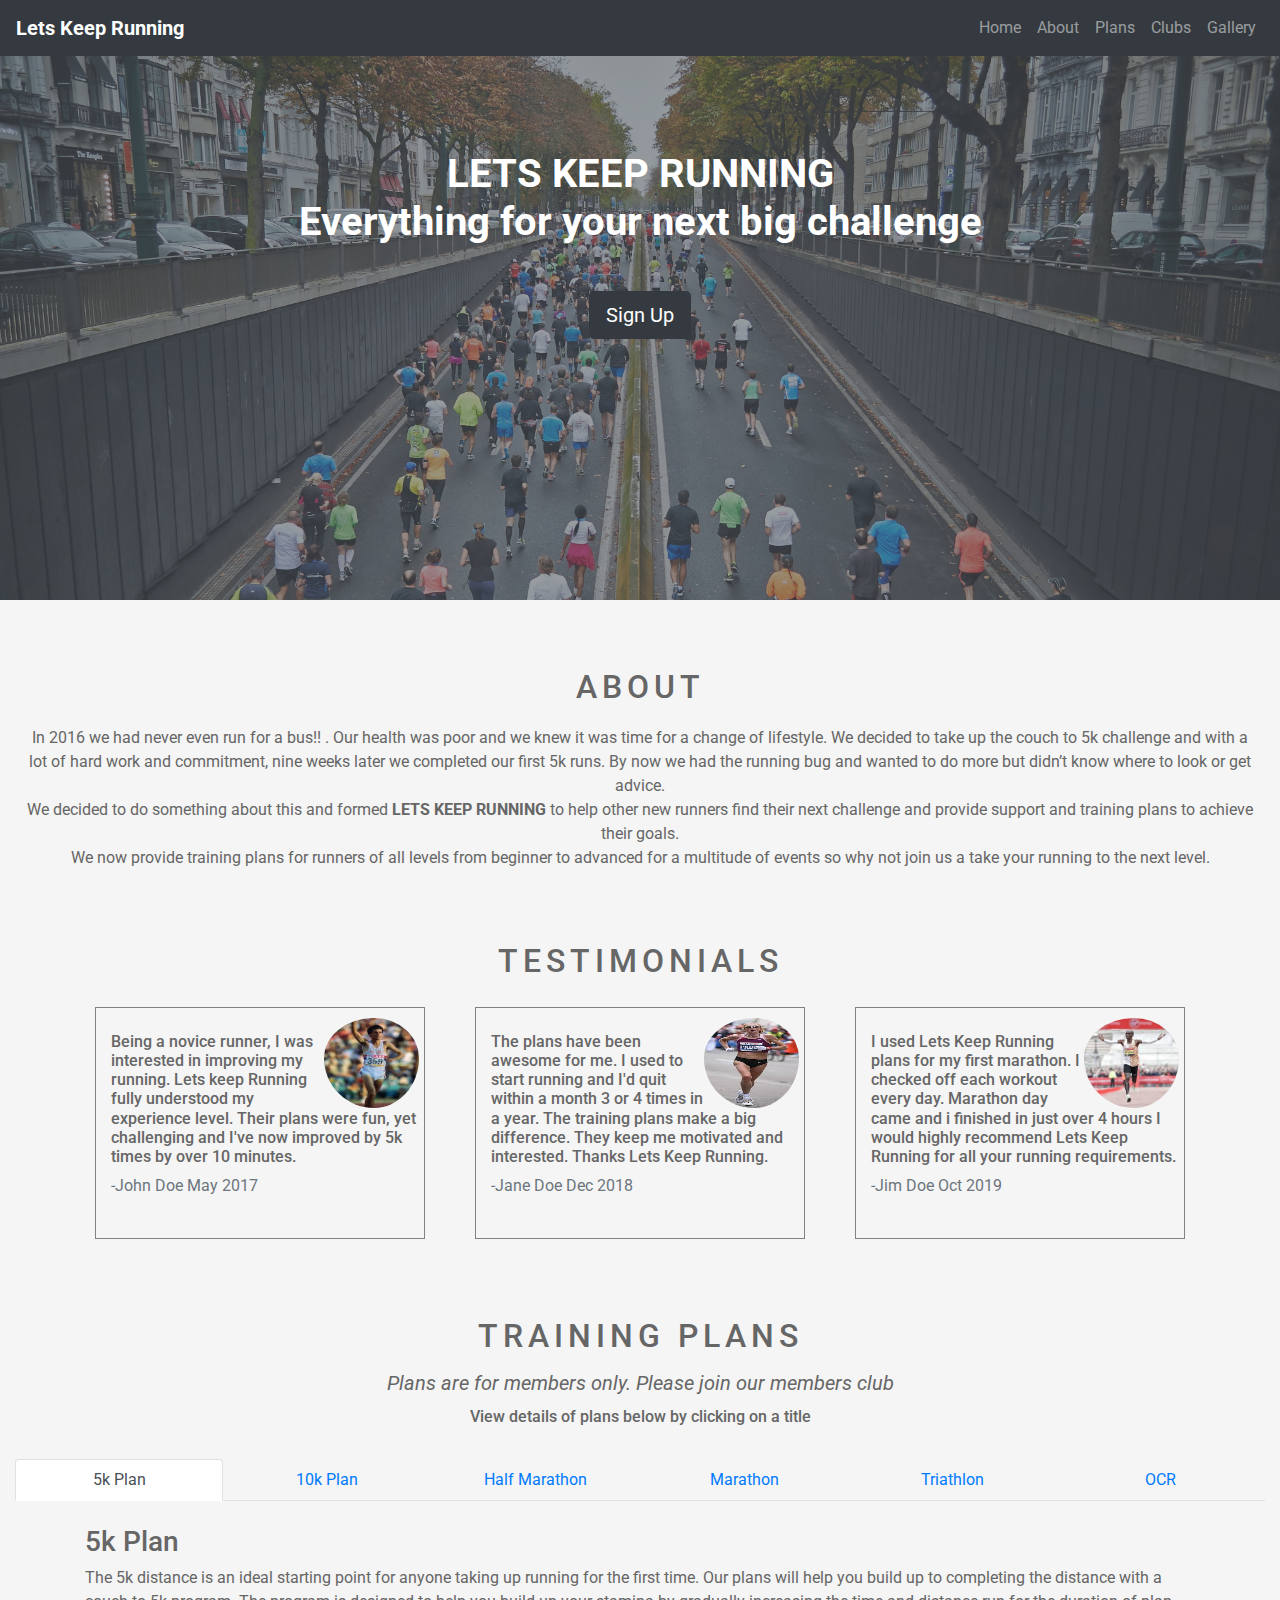
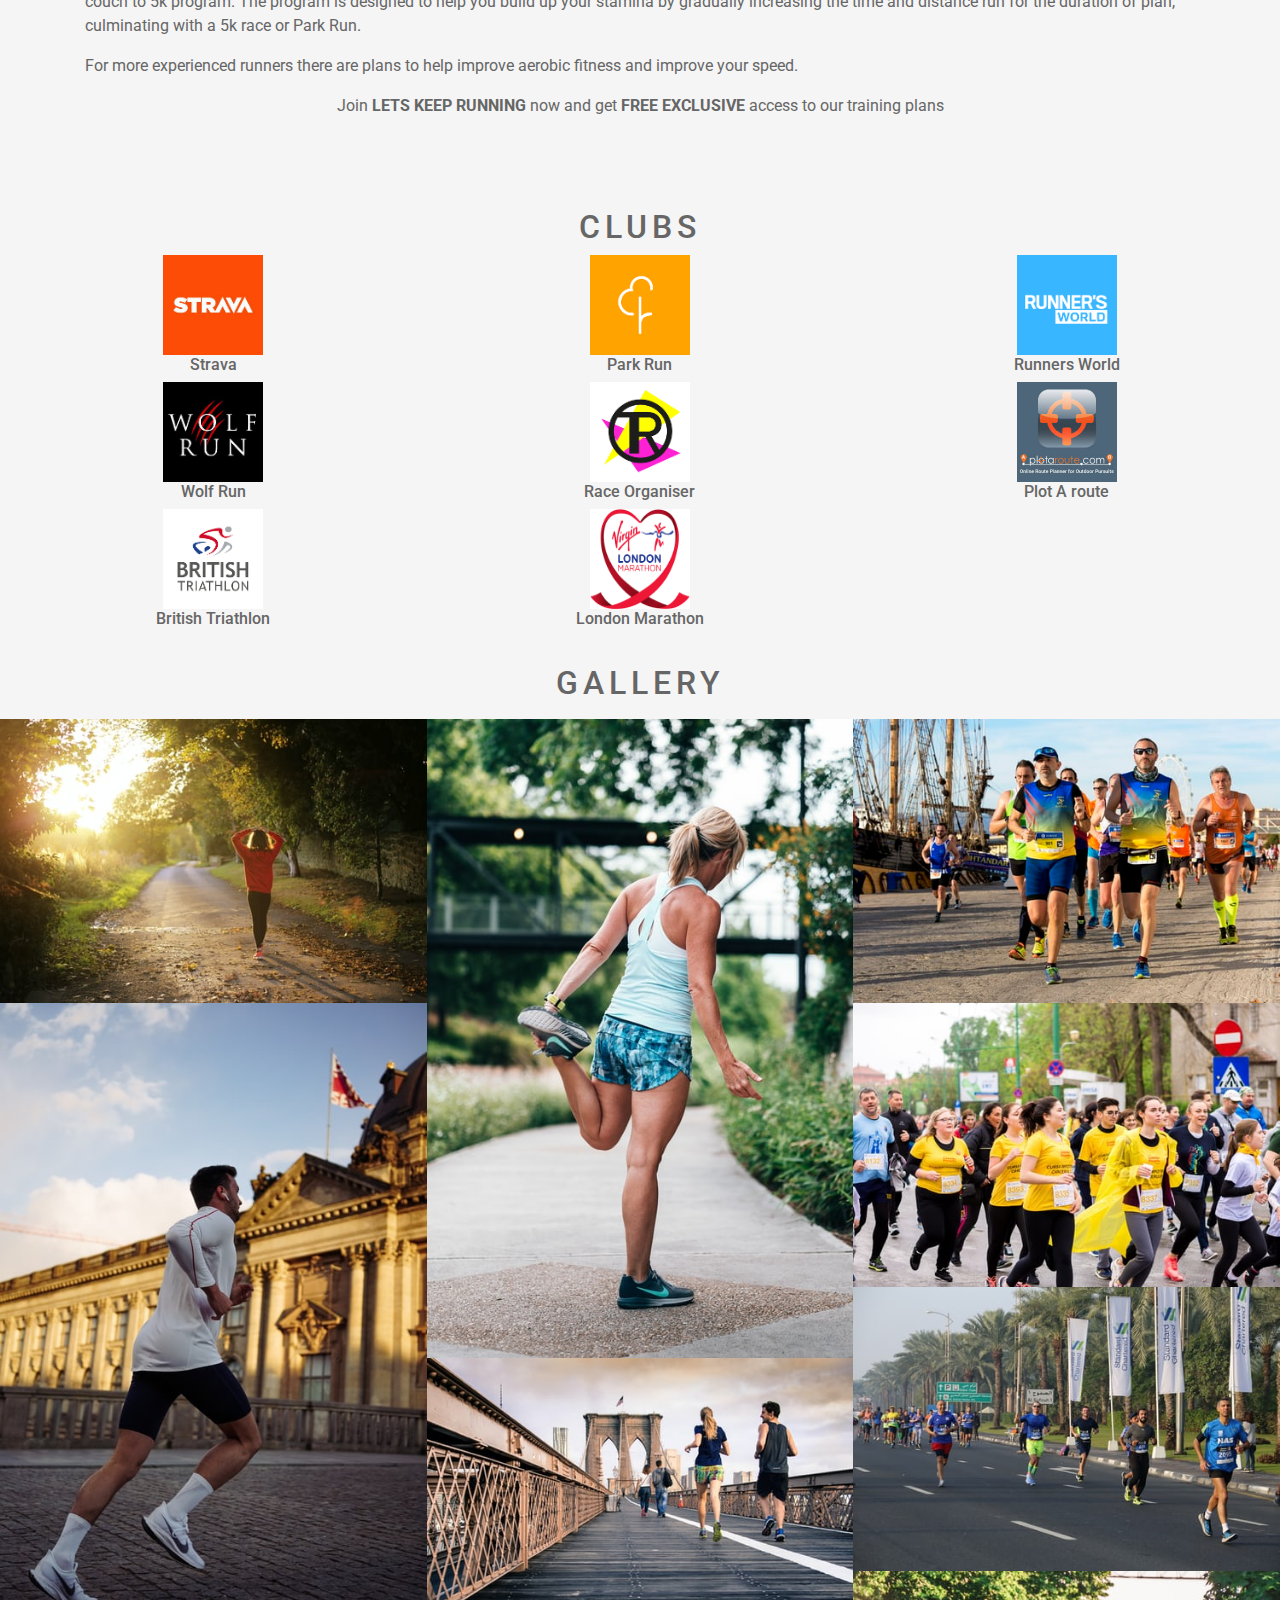
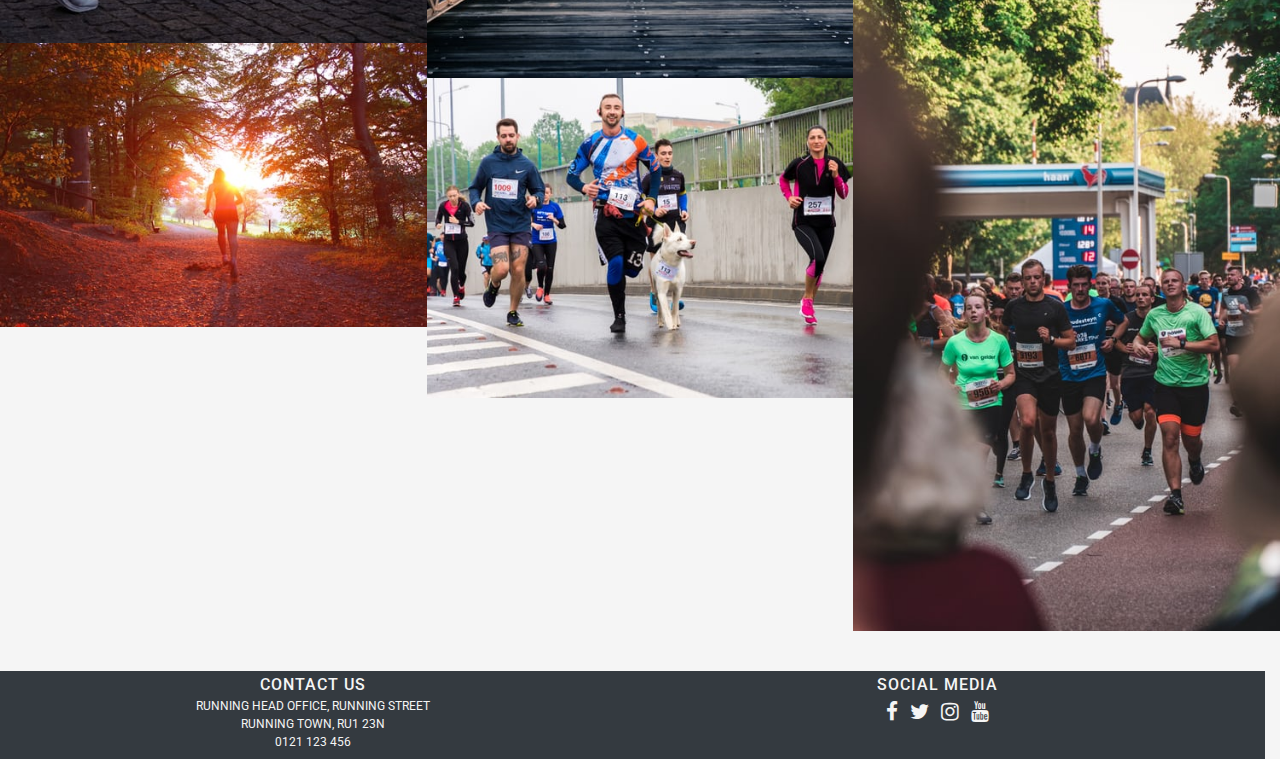
<file: index.html>
<!DOCTYPE html>
<html lang="en">
  <head>
    <meta charset="UTF-8" />
    <meta name="viewport" content="width=device-width, initial-scale=1.0" />
    <meta http-equiv="X-UA-Compatible" content="ie=edge" />
    <link
      rel="stylesheet"
      href="https://maxcdn.bootstrapcdn.com/bootstrap/4.1.3/css/bootstrap.min.css"
    />
    <link
      rel="stylesheet"
      href=" https://stackpath.bootstrapcdn.com/font-awesome/4.7.0/css/font-awesome.min.css"
    />
    <link rel="stylesheet" href="assets/css/style.css" type="text/css" />
    <title>Lets Keep Running</title>
  </head>
  <body>
    <header>
      <div>
        <nav class="navbar navbar-expand-sm navbar-dark fixed-top">
          <a class="navbar-brand" href="#hero">Lets Keep Running</a>
          <button
            class="navbar-toggler"
            type="button"
            data-toggle="collapse"
            data-target="#collapsibleNavbar"
          >
            <span class="navbar-toggler-icon"></span>
          </button>
          <div class="collapse navbar-collapse" id="collapsibleNavbar" data-toggle="collapse"
            data-target="#collapsibleNavbar">
            <ul class="navbar-nav ml-auto">
              <li class="nav-item">
                <a class="nav-link" href="#hero">Home</a>
              </li>
              <li class="nav-item">
                <a class="nav-link" href="#about">About</a>
              </li>
              <li class="nav-item">
                <a class="nav-link" href="#plans">Plans</a>
              </li>
              <li class="nav-item">
                <a class="nav-link" href="#clubs">Clubs</a>
              </li>
              <li class="nav-item">
                <a class="nav-link" href="#gallery">Gallery</a>
              </li>
            </ul>
          </div>
        </nav>
      </div>
    </header>

    <!-- ========================== hero Image ========================== -->
    <section id="hero">
      <div
        class="container-fluid container-hero text-center"
        id="hero-image"
      ></div>
      <div class="overlay">
        <div class="text-center">
          <h1 class="hero-title">
            LETS KEEP RUNNING <br />
            Everything for your next big challenge
          </h1>
          <button
            class="btn btn-lg btn-dark"
            data-toggle="modal"
            data-target="#joinclub"
          >
            Sign Up
          </button>
        </div>
      </div>
    </section>

    <!-- ========================= about section ======================== -->
    <section id="about">
      <div class="container-fluid container-about py-2">
        <h2 class="text-center text-uppercase">about</h2>
        <div class="about-text text-center">
          <p>
            In 2016 we had never even run for a bus!! . Our health was poor and
            we knew it was time for a change of lifestyle. We decided to take up
            the couch to 5k challenge and with a lot of hard work and
            commitment, nine weeks later we completed our first 5k runs. By now
            we had the running bug and wanted to do more but didn’t know where
            to look or get advice.

            <br />

            We decided to do something about this and formed
            <strong> LETS KEEP RUNNING </strong>to help other new runners find
            their next challenge and provide support and training plans to
            achieve their goals.

            <br />

            We now provide training plans for runners of all levels from
            beginner to advanced for a multitude of events so why not join us a
            take your running to the next level.
          </p>
        </div>
      </div>
    </section>

    <!-- ========================= testimonial section ================== -->
    <section id="testimonial">
      <div class="container-fluid container-testimonials py-2">
        <h2 class="text-center text-uppercase">
          Testimonials
        </h2>
      </div>
      <div class="container">
        <div class="row">
          <div class="col-12 col-sm-4">
            <div class="media member-testimonial">
              <div class="col-12 d-sm-inline">
                <img
                  src="assets/images/coe.jpg"
                  alt="coe"
                  class="rounded-circle float-right"
                  height="100"
                  width="100"
                />
                <h6>
                  Being a novice runner, I was interested in improving my
                  running. Lets keep Running fully understood my experience
                  level. Their plans were fun, yet challenging and I've now
                  improved by 5k times by over 10 minutes.
                </h6>
                <p class="text-muted">-John Doe May 2017</p>
              </div>
            </div>
          </div>

          <div class="col-12 col-sm-4">
            <div class="media member-testimonial">
              <div class="col-12 d-sm-inline">
                <img
                  src="assets/images/rad.jpg"
                  alt="rad"
                  class="rounded-circle float-right"
                  height="100"
                  width="100"
                />
                <h6>
                  The plans have been awesome for me. I used to start running
                  and I'd quit within a month 3 or 4 times in a year. The
                  training plans make a big difference. They keep me motivated
                  and interested. Thanks Lets Keep Running.
                </h6>
                <p class="text-muted">-Jane Doe Dec 2018</p>
              </div>
            </div>
          </div>
          <div class="col-12 col-sm-4">
            <div class="media member-testimonial">
              <div class="col-12 d-sm-inline">
                <img
                  src="assets/images/kip.jpg"
                  alt="kip"
                  class="rounded-circle float-right"
                  height="100"
                  width="100"
                />
                <h6>
                  I used Lets Keep Running plans for my first marathon. I
                  checked off each workout every day. Marathon day came and i
                  finished in just over 4 hours I would highly recommend Lets
                  Keep Running for all your running requirements.
                </h6>
                <p class="text-muted">-Jim Doe Oct 2019</p>
              </div>
            </div>
          </div>
        </div>
      </div>
    </section>

   <!-- ========================== plans section ======================== -->
    <section id="plans">
      <div class="container-fluid container-plans py-2">
        <h2 class="text-center text-uppercase">
          Training Plans
        </h2>
      </div>
      <div class="plan-warning text-center">
        <h5>
          <em class="font-weight-normal">
            Plans are for members only. Please join our members
            club</em >
       </h5>
       <h6 class="pt-1">View details of plans below by clicking on a title </h6>
      </div>
            
      <div class="container-fluid">
      
 
  <br>
  
  <!-- Nav tabs -->
  <ul class="nav nav-tabs nav-justified">
    <li class="nav-item">
      <a class="nav-link active" data-toggle="tab" href="#fiveplan">5k Plan</a>
    </li>
    <li class="nav-item">
      <a class="nav-link" data-toggle="tab" href="#tenplan">10k Plan</a>
    </li>
    <li class="nav-item">
      <a class="nav-link" data-toggle="tab" href="#halfplan">Half Marathon</a>
    </li>
    <li class="nav-item">
      <a class="nav-link" data-toggle="tab" href="#marathon">Marathon</a>
    </li>
    <li class="nav-item">
      <a class="nav-link" data-toggle="tab" href="#triathlon">Triathlon</a>
    </li>
    <li class="nav-item">
      <a class="nav-link" data-toggle="tab" href="#ocr">OCR</a>
    </li>
  </ul>
</div>

  <!-- Tab panes -->
  <div class="tab-content">
    <div id="fiveplan" class="container tab-pane active"><br>
      <h3>5k Plan</h3>
      <p>The 5k distance is an ideal starting point for anyone taking up 
      running for the first time. Our plans will help you build up to completing
       the distance with a couch to 5k program. The program is designed to help you
        build up your stamina by gradually increasing the time and distance run for
         the duration of plan, culminating with a 5k race or Park Run.</p>
        <p>For more experienced runners there are plans to help improve aerobic fitness and improve your speed.</p>
    </div>
    <div id="tenplan" class="container tab-pane fade"><br>
      <h3>10k Plan</h3>
      <p>We have a selection of 10k plans for those looking to make the next step from 5k to 10k.
        If it’s your 1st 10k then our beginner program has everything you need to complete the distance
         and our plans are flexible so you can decide how long you want to train before race day</p>
        <p>For the experienced runner, we have plans designed to help you get faster by varying the type of
         runs you do during your training  </p>
    </div>
    <div id="halfplan" class="container tab-pane fade"><br>
      <h3>Half Marathon Plan</h3>
      <p>The Half Marathon is no easy task but our plans will help you reach that finishing line. Whether you are looking just
       to complete the course or break the Two hour barrier, our plans are tailored to meet your needs. We’ll introduce you to
       tempo runs, intervals, long slow runs and much more. </p>
       <p>Come race day you’ll be fully prepared and ready to go.</p>
    </div>
    <div id="marathon" class="container tab-pane fade"><br>
      <h3>Marathon Plan</h3>
      <p>The Marathon, 26.2 miles of endurance that will test you to your limits. With our plans you’ll get the very best plans
       to meet your requirements. All our plans have weekly runs and rest days built in to the schedule with a planned increase 
       in mileage week on week, tapering and dietary advice.</p>
       <p>Whether you are a beginner or seasoned runner our plans will help you along the way.</p>
    </div>
    <div id="triathlon" class="container tab-pane fade"><br>
      <h3>Triathlon Plan</h3>
      <p>Looking for something extra? The Triathlon could be what you are looking for. Our triathlon plans cover all aspects of 
      the event from swimming in the pool to open water swimming, cycling and what equipment you’ll need and how to cope with 
      running after completing the swim and bike elements.</p>
      <p>Triathlons have various event types from relatively short distance up to Olympic distance. We have the plans for all eventualities</p>
    </div>
    <div id="ocr" class="container tab-pane fade"><br>
      <h3>Obstacle Course Race Plan</h3>
      <p>Want something different? Then enter an OCR (Obstacle Course Race). These are held over various distances and terrain.
      These are great fun but still require some level of fitness. Our plans will help you build the strength and stamina
       needed to complete an OCR.</p>
       <p>Be prepared to get cold, wet and muddy !!!</p>
    </div>
  
      <div class="container container-signup text-center">
     <p class="clubname">
          Join <strong>LETS KEEP RUNNING</strong> now and get
          <strong>FREE EXCLUSIVE</strong> access to our training plans
        </p>
      </div>
      </div>
    </section>

    <!-- ========================= clubs section ========================= -->
    <section id="clubs">
      <div class="container-fluid container-clubs ">
        <h2 class="text-center text-uppercase">
          Clubs
        </h2>
      </div>
      <div class="container-fluid">
        <div class="row">
          <div class="card col-4 align-center">
            <a href="https://www.strava.com/" target="_blank">
              <img src="assets/images/strava.jpg" alt="Strava" />
              <h6>Strava</h6>
            </a>
          </div>
          <div class="card col-4">
            <a href="https://www.parkrun.org.uk/" target="_blank">
              <img src="assets/images/parkrun.png" alt="Park Run" />
              <h6>Park Run</h6>
            </a>
          </div>
          <div class="card col-4">
            <a href="https://www.runnersworld.com/uk" target="_blank">
              <img src="assets/images/runnersworld.png" alt="Runners World" />
              <h6>Runners World</h6>
            </a>
          </div>
        </div>
      </div>
      <div class="container-fluid">
        <div class="row">
          <div class="card col-4">
            <a href="https://thewolfrun.com/" target="_blank">
              <img src="assets/images/wolfrun.jpg" alt="Wolf Run" />
              <h6>Wolf Run</h6>
            </a>
          </div>
          <div class="card col-4">
            <a href="https://www.theraceorganiser.com/" target="_blank">
              <img src="assets/images/raceorganiser.png" alt="Race Organiser" />
              <h6>Race Organiser</h6>
            </a>
          </div>
          <div class="card col-4">
            <a href="https://www.plotaroute.com/routeplanner" target="_blank">
              <img src="assets/images/route.jpg" alt="Plot A Route" />
              <h6>Plot A route</h6>
            </a>
          </div>
        </div>
      </div>
      <div class="container-fluid">
        <div class="row">
          <div class="card col-4">
            <a href="https://www.triathlonengland.org/" target="_blank">
              <img src="assets/images/triathlon.png" alt="England Triathlon" />
              <h6>British Triathlon</h6>
            </a>
          </div>
          <div class="card col-4">
            <a href="https://www.virginmoneylondonmarathon.com" target="_blank">
              <img src="assets/images/marathon.png" alt="London Marathon" />
              <h6>London Marathon</h6>
            </a>
          </div>
        </div>
      </div>
    </section>

    <!-- =================== gallery =================================== -->
    <section id="gallery">
      <div class="container-fluid container-gallery py-2">
        <h2 class="text-center text-uppercase">Gallery</h2>
      </div>
      <div class="galleryimages">
        <img src="assets/gallery/image1.jpg" alt="image1" />
        <img src="assets/gallery/image2.jpg" alt="image2" />
        <img src="assets/gallery/image3.jpg" alt="image3" />
        <img src="assets/gallery/image4.jpg" alt="image4" />
        <img src="assets/gallery/image5.jpg" alt="image5" />
        <img src="assets/gallery/image6.jpg" alt="image6" />
        <img src="assets/gallery/image7.jpg" alt="image7" />
        <img src="assets/gallery/image8.jpg" alt="image8" />
        <img src="assets/gallery/image9.jpg" alt="image9" />
        <img src="assets/gallery/image10.jpg" alt="image10" />
      </div>
    </section>

    <!-- ========================= The Modal ============================= -->
    <div class="modal" id="joinclub">
      <div class="modal-dialog">
        <div class="modal-content">
          <!-- =================== Modal Header ========================== -->
          <div class="modal-header">
            <h5 class="modal-title">Join Lets Keep Running</h5>
            <button
              type="button"
              class="close"
              data-dismiss="modal"
              aria-label="Close"
            >
              <span aria-hidden="true">&times;</span>
            </button>
          </div>
          <!-- ================== Modal body ============================== -->
          <div class="modal-body">
            <form>
              <label for="firstname">First Name</label>
              <input
                type="text" required
                class="form-control"
                id="firstname"
                placeholder="First Name"
              />
              <label for="lastname">Last Name</label>
              <input
                type="text" required
                class="form-control"
                id="lastname"
                placeholder="Last Name"
              />
              
             <label for="datebirth">Date of Birth</label>
              <input
                type="date" required
                class="form-control"
                id="datebirth"
                placeholder="DD/MM/YYYY"
              />
              
              <label for="email">Email address</label>
              <input
                type="email" required 
                class="form-control"
                id="email"
                placeholder="E-mail Address"
              />
              <small id="emailHelp" class="form-text text-muted"
                >We'll never share your email with anyone else.</small
              >
              <label for="password1">Password</label>
              <input
                type="password" required
                class="form-control"
                id="password1"
                placeholder="Please enter a password"
              />
              <label for="password2">Re-Enter Password</label>
              <input
                type="password" required
                class="form-control"
                id="password2"
                placeholder="Please re-enter your password"
              /> 
              <div class="modal-footer">
            <button type="submit" class="btn btn-dark">Join Now</button>
            <button type="button" class="btn btn-light" data-dismiss="modal">
              Close
            </button>
          </div>
            </form>
          </div>
          <!-- ================== Modal footer ============================ -->
         
        </div>
      </div>
     
    
    </div>
   

    <!-- ======================= footer ==================================== -->
    <footer>
      <div class="container-fluid media-contact row row-no-gutters py-1">
        <div class="col-md-6 text-uppercase text-center">
          <h5>Contact Us</h5>
          <p class="mb-1">
            Running Head Office, Running Street <br />
            Running Town, RU1 23N<br />
            0121 123 456
          </p>
        </div>
        <div class="col-md-6 text-center">
          <h5 class="social-media-title text-uppercase">Social Media</h5>
          <ul class="media-links list-inline">
            <li class="list-inline-item">
              <a target="_blank" href="https://www.facebook.com">
                <i class="fa fa-facebook" aria-hidden="true"></i>
                <span class="sr-only">Facebook</span>
              </a>
            </li>
            <li class="list-inline-item">
              <a target="_blank" href="https://www.twitter.com">
                <i class="fa fa-twitter" aria-hidden="true"></i>
                <span class="sr-only">Twitter</span>
              </a>
            </li>
            <li class="list-inline-item">
              <a target="_blank" href="https://www.instagram.com">
                <i class="fa fa-instagram" aria-hidden="true"></i>
                <span class="sr-only">Instagram</span>
              </a>
            </li>
            <li class="list-inline-item">
              <a target="_blank" href="https://www.youtube.com">
                <i class="fa fa-youtube" aria-hidden="true"></i>
                <span class="sr-only">YouTube</span>
              </a>
            </li>
          </ul>
        </div>
      </div>
    </footer>

    <script src="https://code.jquery.com/jquery-3.3.1.slim.min.js"></script>
    <script src="https://cdnjs.cloudflare.com/ajax/libs/popper.js/1.14.3/umd/popper.min.js"></script>
    <script src="https://stackpath.bootstrapcdn.com/bootstrap/4.1.3/js/bootstrap.min.js"></script>
  </body>
</html>
</file>
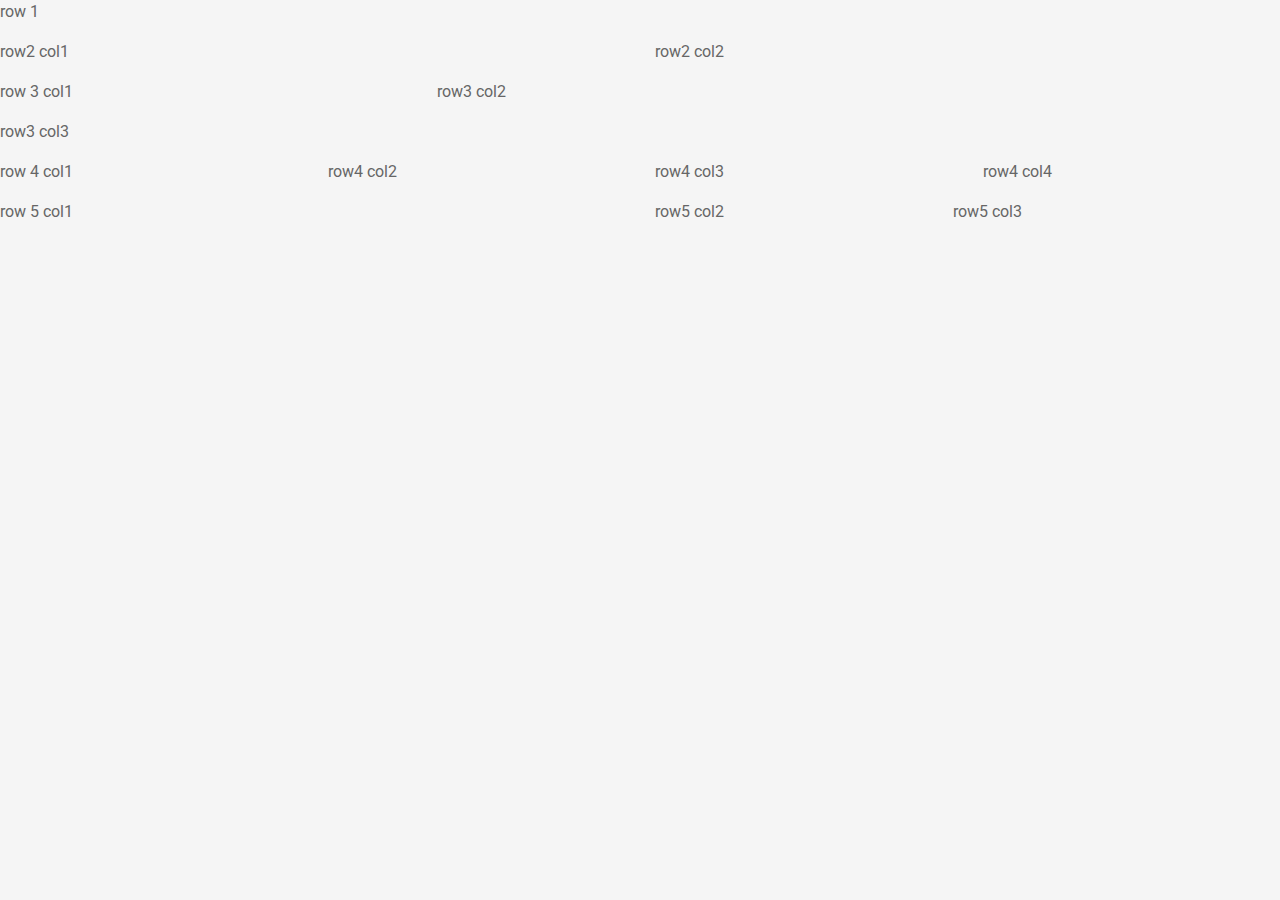
<file: grid.html>
<!DOCTYPE html>
<html lang="en">
<head>
    <meta charset="UTF-8">
    <meta name="viewport" content="width=device-width, initial-scale=1.0">
    <meta http-equiv="X-UA-Compatible" content="ie=edge">
    <link rel="stylesheet" href="https://maxcdn.bootstrapcdn.com/bootstrap/4.1.3/css/bootstrap.min.css">
    <link rel="stylesheet" href=" https://stackpath.bootstrapcdn.com/font-awesome/4.7.0/css/font-awesome.min.css">
    <link href="https://fonts.googleapis.com/css?family=Roboto:400,700" rel="stylesheet">
    <link rel="stylesheet" href="assets/css/style.css" type="text/css">
    <title>Lets Keep Running</title>
</head>
<body>
<header>
  <div class="row">
  <div class="col-12"><p>row 1</p>
  </div>
  </div> 

  <div class="row">
  <div class="col-6"><p>row2 col1</p></div>
  <div class="col-6"><p>row2 col2</p></div>
  
  </div> 
  <div class="row">
  <div class="col-4"><p>row 3 col1</p></div>
  <div class="col-8"><p>row3 col2</p></div>
  <div class="col-4"><p>row3 col3</p></div>
  
  </div> 

 <div class="row">
  <div class="col-3"><p>row 4 col1</p></div>
  <div class="col-3"><p>row4 col2</p></div>
  <div class="col-3"><p>row4 col3</p></div>
  <div class="col-3"><p>row4 col4</p></div>
  
  </div>

<div class="row">
  <div class="col-6"><p>row 5 col1</p></div>
  <div class="col-3"><p>row5 col2</p></div>
  <div class="row"> 
  
  </div>
  <div class="col-3"><p>row5 col3</p></div>
  </div>



  

</header>
    

</body>
</html>
</file>
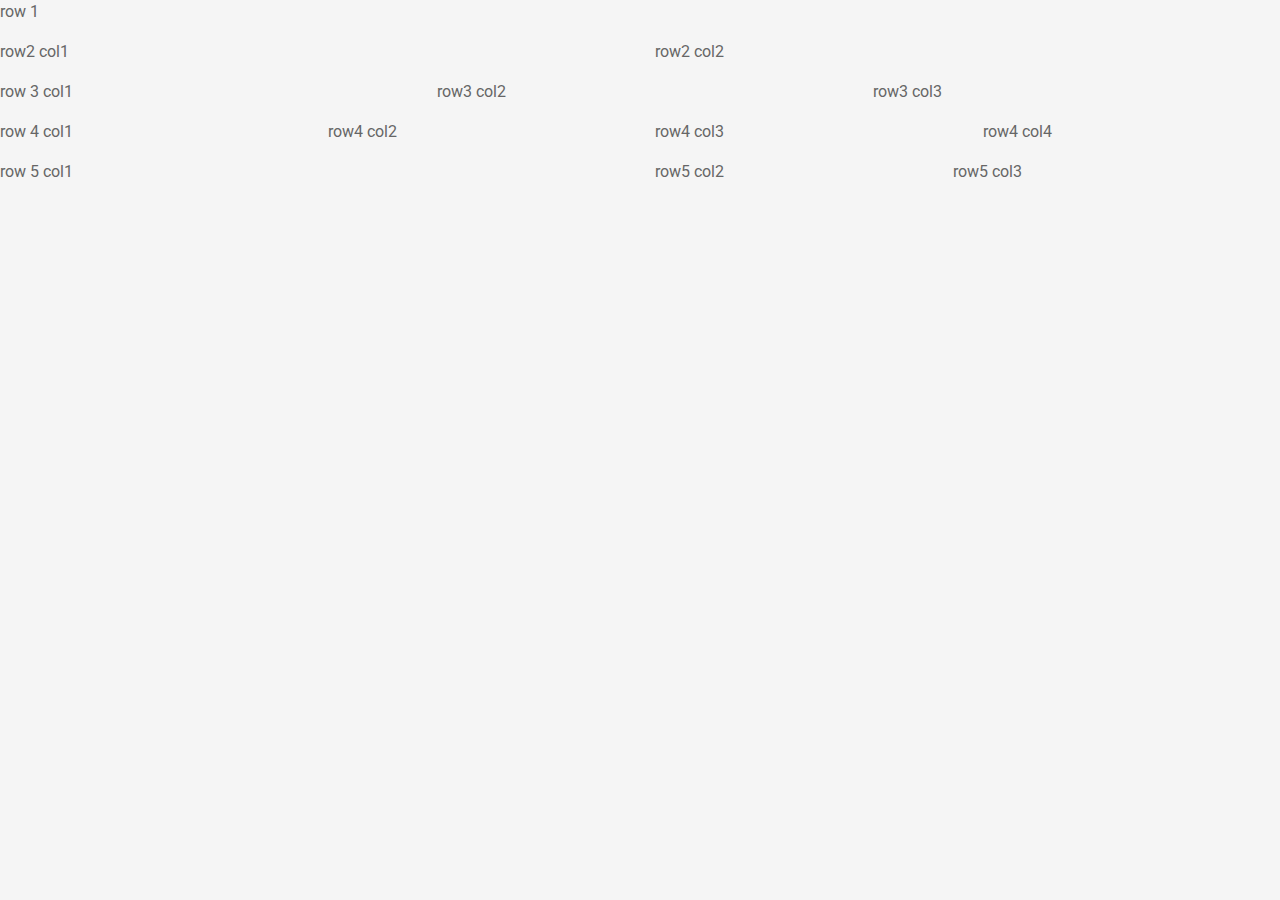
<file: gridformat.html>
<!DOCTYPE html>
<html lang="en">
<head>
    <meta charset="UTF-8">
    <meta name="viewport" content="width=device-width, initial-scale=1.0">
    <meta http-equiv="X-UA-Compatible" content="ie=edge">
    <link rel="stylesheet" href="https://maxcdn.bootstrapcdn.com/bootstrap/4.1.3/css/bootstrap.min.css">
    <link rel="stylesheet" href=" https://stackpath.bootstrapcdn.com/font-awesome/4.7.0/css/font-awesome.min.css">
    <link href="https://fonts.googleapis.com/css?family=Roboto:400,700" rel="stylesheet">
    <link rel="stylesheet" href="assets/css/style.css" type="text/css">
    <title>Lets Keep Running</title>
</head>
<body>
<header>
  <div class="row">
  <div class="col-12"><p>row 1</p>
  </div>
  </div> 

  <div class="row">
  <div class="col-6"><p>row2 col1</p></div>
  <div class="col-6"><p>row2 col2</p></div>
  
  </div> 
  <div class="row">
  <div class="col-4"><p>row 3 col1</p></div>
  <div class="col-4"><p>row3 col2</p></div>
  <div class="col-4"><p>row3 col3</p></div>
  
  </div> 

 <div class="row">
  <div class="col-3"><p>row 4 col1</p></div>
  <div class="col-3"><p>row4 col2</p></div>
  <div class="col-3"><p>row4 col3</p></div>
  <div class="col-3"><p>row4 col4</p></div>
  
  </div>

<div class="row">
  <div class="col-6"><p>row 5 col1</p></div>
  <div class="col-3"><p>row5 col2</p></div>
  <div class="row"> 
  
  </div>
  <div class="col-3"><p>row5 col3</p></div>
  </div>



  

</header>
    

</body>
</html>
</file>
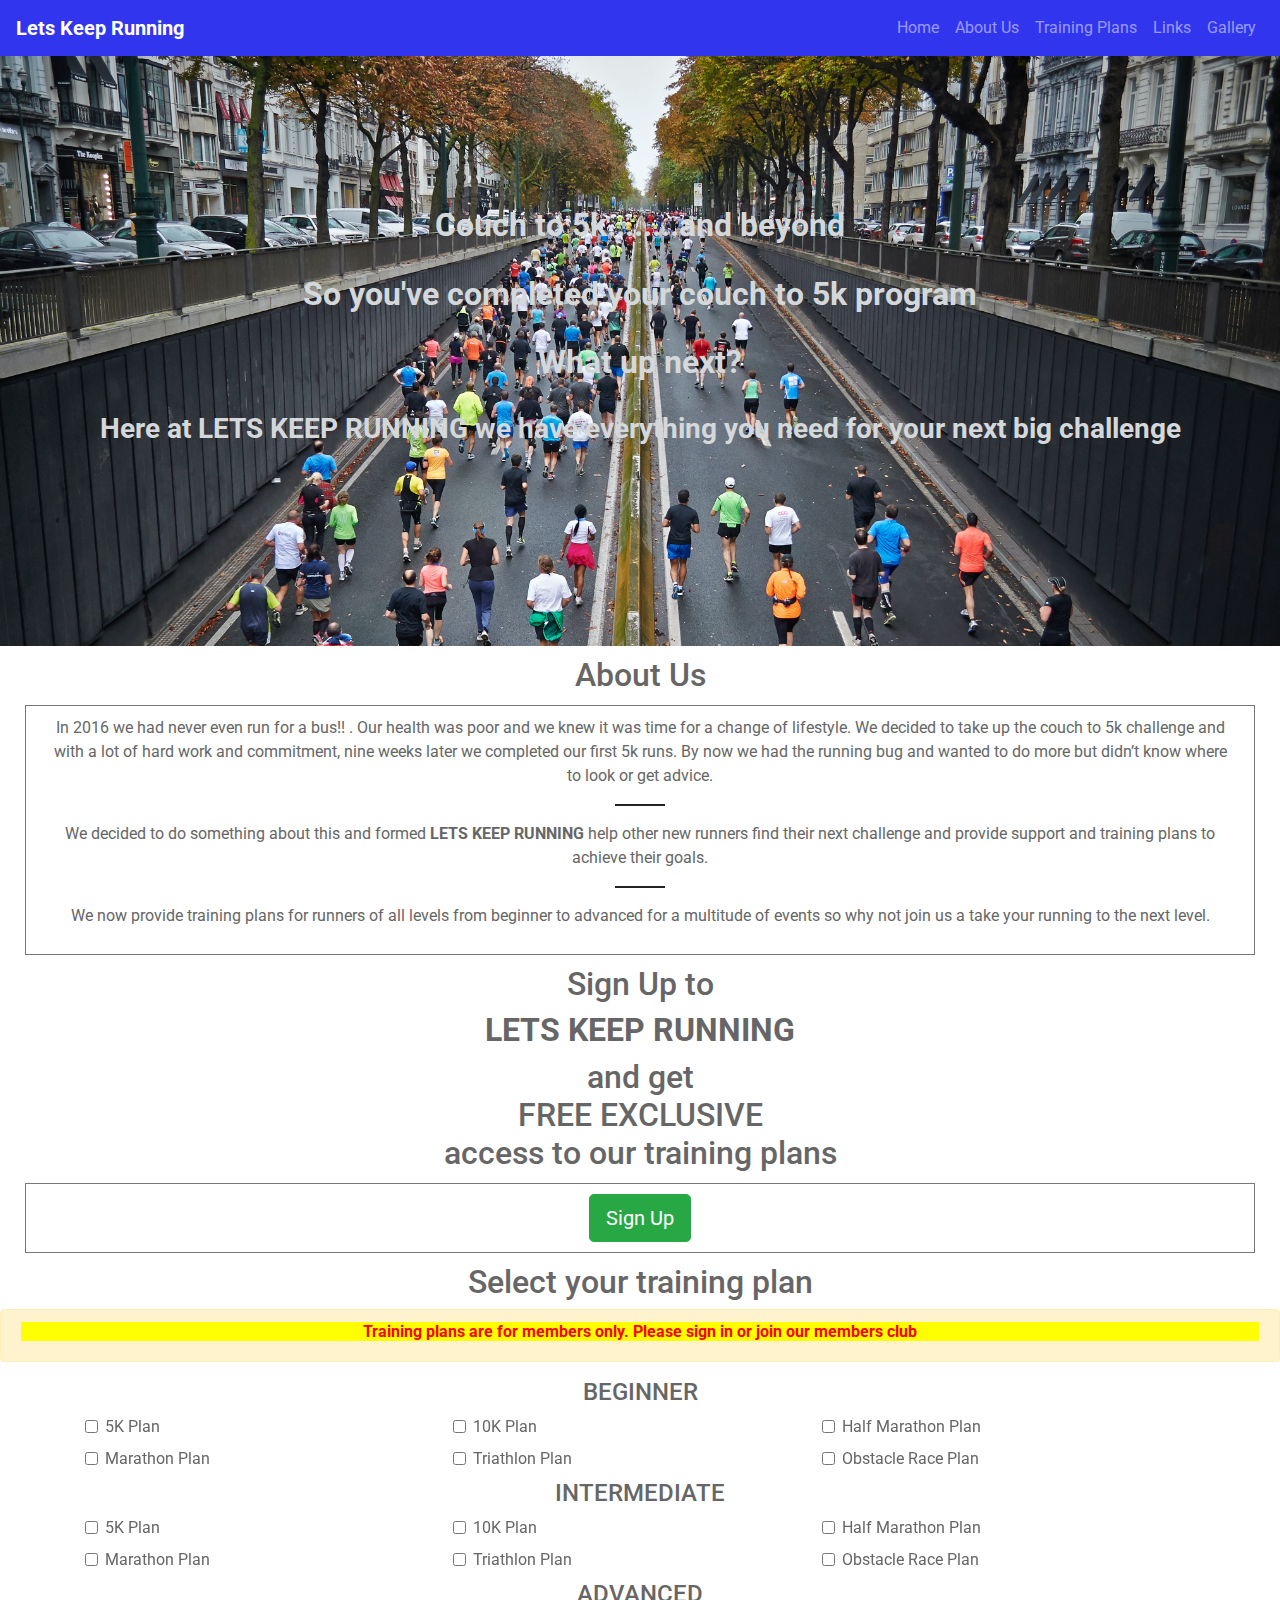
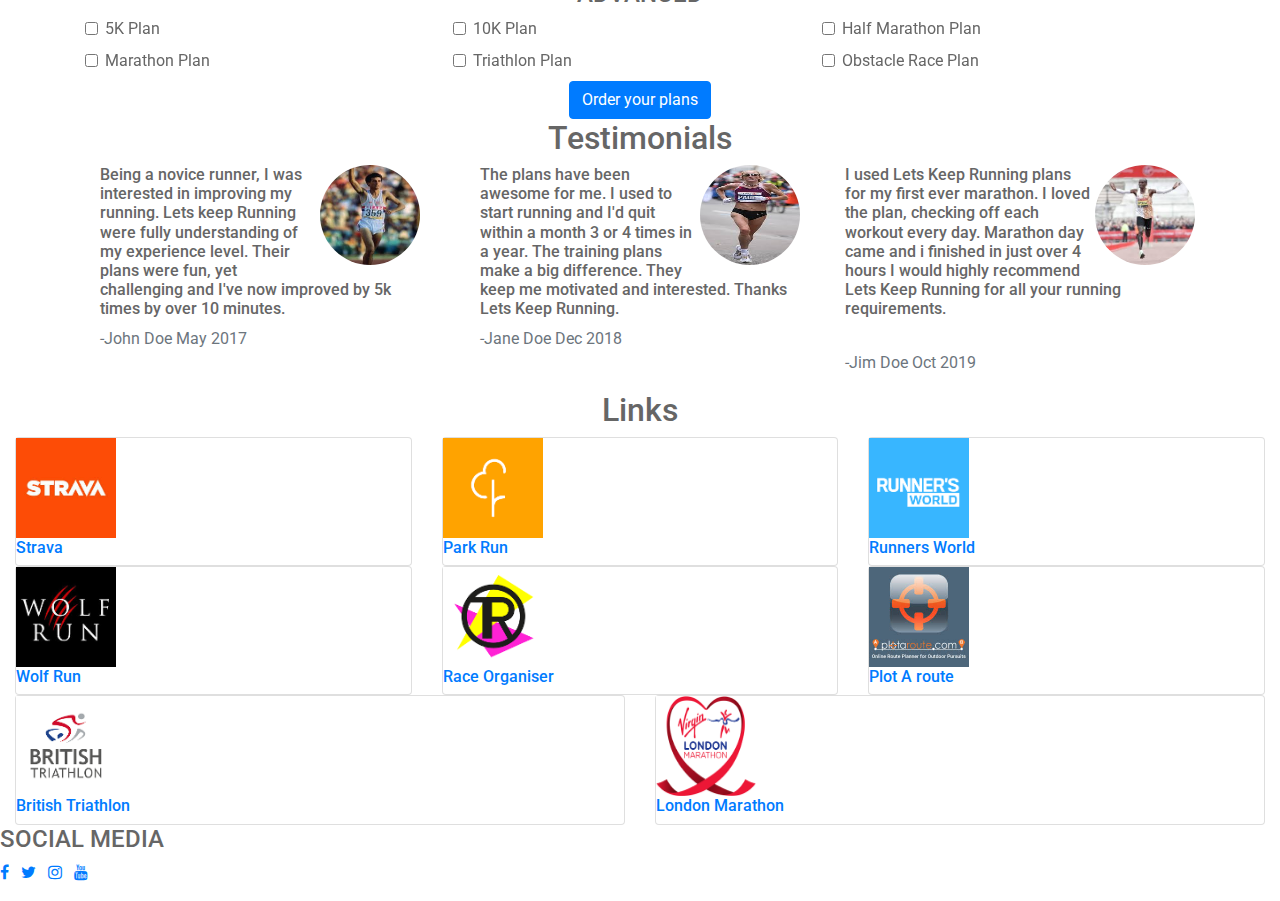
<file: newindex.html>
<!DOCTYPE html>
<html lang="en">
  <head>
    <meta charset="UTF-8" />
    <meta name="viewport" content="width=device-width, initial-scale=1.0" />
    <meta http-equiv="X-UA-Compatible" content="ie=edge" />
    <link
      rel="stylesheet"
      href="https://maxcdn.bootstrapcdn.com/bootstrap/4.1.3/css/bootstrap.min.css"
    />
    <link
      rel="stylesheet"
      href=" https://stackpath.bootstrapcdn.com/font-awesome/4.7.0/css/font-awesome.min.css"
    />
    <link
      href="https://fonts.googleapis.com/css?family=Roboto:400,700"
      rel="stylesheet"
    />
    <link rel="stylesheet" href="assets/css/newstyle.css" type="text/css" />
    <title>Lets Keep Running</title>
  </head>
    <header>
        <a href="newindex.html">
        <h2 id="clublogo">Lets Keep Running</h2>
        </a>
        <div>
        <nav class="navbar navbar-expand-sm navbar-dark">
          <a class="navbar-brand" href="index.html">Lets Keep Running</a>
          <button
            class="navbar-toggler"
            type="button"
            data-toggle="collapse"
            data-target="#collapsibleNavbar"
          >
            <span class="navbar-toggler-icon"></span>
          </button>
          <div class="collapse navbar-collapse" id="collapsibleNavbar">
            <ul class="navbar-nav ml-auto">
              <li class="nav-item">
                <a class="nav-link" href="index.html">Home</a>
              </li>
              <li class="nav-item">
                <a class="nav-link" href="#aboutus">About Us</a>
              </li>
              <li class="nav-item">
                <a class="nav-link" href="#plans">Training Plans</a>
              </li>
              <li class="nav-item">
                <a class="nav-link" href="#links">Links</a>
              </li>
              <li class="nav-item">
                <a class="nav-link" href="gallery.html">Gallery</a>
              </li>
            </ul>
          </div>
        </nav>
      </div>
    </header>
    <section>
    <div class="container-fluid"id="hero-image">
    <div class="jumbotron text-center">
    <h2>Couch to 5k........and beyond</h2>
          <h2>So you've completed your couch to 5k program</h2>
          <h2>What up next?</h2>
          <h3>
            Here at LETS KEEP RUNNING we have everything you need for your next
            big challenge
          </h3>
    </div>
    </div>
    </section>
    <section id="aboutus">
      <div class="container-fluid container-about">
        <h2 class="text-center">About Us</h2>
        <div class="about-text text-center">
          <p>
            In 2016 we had never even run for a bus!! . Our health was poor and
            we knew it was time for a change of lifestyle. We decided to take up
            the couch to 5k challenge and with a lot of hard work and
            commitment, nine weeks later we completed our first 5k runs. By now
            we had the running bug and wanted to do more but didn’t know where
            to look or get advice.
          </p>
          <hr class="block-divide" />
          <p>
            We decided to do something about this and formed
            <strong> LETS KEEP RUNNING </strong> help other new runners find
            their next challenge and provide support and training plans to
            achieve their goals.
          </p>
          <hr class="block-divide" />
          <p>
            We now provide training plans for runners of all levels from
            beginner to advanced for a multitude of events so why not join us a
            take your running to the next level.
          </p>
        </div>
      </div>
    </section>
    <section id="signup">
      <div class="container-fluid container-signup text-center">
        <h2>Sign Up to</h2>
        <h2 class="clubname"><strong>LETS KEEP RUNNING</strong></h2>
        <h2>
          and get <br />
          FREE EXCLUSIVE<br />
          access to our training plans
        </h2>
        <div class="about-text text-center">
          <button
            class="btn btn-lg btn-success"
            data-toggle="modal"
            data-target="#joinclub"
          >
            Sign Up
          </button>
        </div>
      </div>
    </section>

    <!-- Training Plans-->
    <section id="plans">
      <div class="container-fluid">
        <h2 class="text-center">
          Select your training plan
        </h2>
      </div>

      <div class="plan-warning alert alert-warning text-center">
        <h6>Training plans are for members only.
        Please sign in or join our members club
        </h6>
      </div>

      <div class="container container-plans">
        <h4 class="text-center text-uppercase">Beginner</h4>
        <div class="container form-check">
          <div class="row">
            <div class="col-4 plan-types">
              <input
                type="checkbox"
                class="form-check-input"
                id="beg5k"
                name="beg5k"
                value="beg5k"
              />
              <label for="beg5k">5K Plan</label>
            </div>
            <div class="col-4 plan-types">
              <input
                type="checkbox"
                class="form-check-input"
                id="beg10k"
                name="beg10k"
                value="beg10k"
              />
              <label for="beg10k">10K Plan</label>
            </div>
            <div class="col-4 plan-types">
              <input
                type="checkbox"
                class="form-check-input"
                id="beghm"
                name="beghm"
                value="beghm"
              />
              <label for="beghm">Half Marathon Plan</label>
            </div>
          </div>
          <div class="row">
            <div class="col-4 plan-types">
              <input
                type="checkbox"
                class="form-check-input"
                id="begm"
                name="begm"
                value="begm"
              />
              <label for="begm">Marathon Plan</label>
            </div>
            <div class="col-4 plan-types">
              <input
                type="checkbox"
                class="form-check-input"
                id="begtri"
                name="begtri"
                value="begtri"
              />
              <label for="begtri">Triathlon Plan</label>
            </div>
            <div class="col-4 plan-types">
              <input
                type="checkbox"
                class="form-check-input"
                id="begocr"
                name="begocr"
                value="begocr"
              />
              <label for="begocr">Obstacle Race Plan</label>
            </div>
          </div>
        </div>

        <h4 class="text-center text-uppercase">Intermediate</h4>
        <div class="container form-check">
          <div class="row">
            <div class="col-4 plan-types">
              <input
                type="checkbox"
                class="form-check-input"
                id="int5k"
                name="int5k"
                value="int5k"
              />
              <label for="int5k">5K Plan</label>
            </div>
            <div class="col-4 plan-types">
              <input
                type="checkbox"
                class="form-check-input"
                id="int10k"
                name="int10k"
                value="int10k"
              />
              <label for="int10k">10K Plan</label>
            </div>
            <div class="col-4 plan-types">
              <input
                type="checkbox"
                class="form-check-input"
                id="inthm"
                name="inthm"
                value="inthm"
              />
              <label for="inthm">Half Marathon Plan</label>
            </div>
          </div>

          <div class="row">
            <div class="col-4 plan-types">
              <input
                type="checkbox"
                class="form-check-input"
                id="intm"
                name="intm"
                value="intm"
              />
              <label for="intm">Marathon Plan</label>
            </div>
            <div class="col-4 plan-types">
              <input
                type="checkbox"
                class="form-check-input"
                id="inttri"
                name="inttri"
                value="inttri"
              />
              <label for="inttri">Triathlon Plan</label>
            </div>
            <div class="col-4 plan-types">
              <input
                type="checkbox"
                class="form-check-input"
                id="intocr"
                name="intocr"
                value="intocr"
              />
              <label for="intocr">Obstacle Race Plan</label>
            </div>
          </div>
        </div>
        <h4 class="text-center text-uppercase">Advanced</h4>
        <div class="container form-check">
          <div class="row">
            <div class="col-4 plan-types">
              <input
                type="checkbox"
                class="form-check-input"
                id="adv5k"
                name="adv5k"
                value="adv5k"
              />
              <label for="adv5k">5K Plan</label>
            </div>
            <div class="col-4 plan-types">
              <input
                type="checkbox"
                class="form-check-input"
                id="adv10k"
                name="adv10k"
                value="adv10k"
              />
              <label for="adv10k">10K Plan</label>
            </div>
            <div class="col-4 plan-types">
              <input
                type="checkbox"
                class="form-check-input"
                id="advhm"
                name="advhm"
                value="advhm"
              />
              <label for="advhm">Half Marathon Plan</label>
            </div>
          </div>
          <div class="row">
            <div class="col-4 plan-types">
              <input
                type="checkbox"
                class="form-check-input"
                id="advm"
                name="advm"
                value="advm"
              />
              <label for="advm">Marathon Plan</label>
            </div>
            <div class="col-4 plan-types">
              <input
                type="checkbox"
                class="form-check-input"
                id="advtri"
                name="advtri"
                value="advtri"
              />
              <label for="advtri">Triathlon Plan</label>
            </div>
            <div class="col-4 plan-types">
              <input
                type="checkbox"
                class="form-check-input"
                id="advocr"
                name="advocr"
                value="advocr"
              />
              <label for="advocr">Obstacle Race Plan</label>
            </div>
          </div>
        </div>
      </div>
      <div class="order-button text-center">
        <button type="submit" class="btn btn-primary">Order your plans</button>
      </div>
    </section>

    <!--testamonials-->

    <section id="testimonial">
      <div class="container-fluid">
        <h2 class="text-center">
          Testimonials
        </h2>
      </div>
      <div class="container">
        <div class="row">
          <div class="col-12 col-sm-4">
            <div class="media testimonial">
              <div class="col-12 d-sm-inline">
                <img
                  src="assets/images/coe.jpg"
                  alt="coe"
                  class="rounded-circle float-right"
                  height="100"
                  width="100"
                />
                <h6>
                  Being a novice runner, I was interested in improving my
                  running. Lets keep Running were fully understanding of my
                  experience level. Their plans were fun, yet challenging and
                  I've now improved by 5k times by over 10 minutes.
                </h6>
                <p class="text-muted">-John Doe May 2017</p>
              </div>
            </div>
          </div>

          <div class="col-12 col-sm-4">
            <div class="media testimonial">
              <div class="col-12 d-sm-inline">
                <img
                  src="assets/images/rad.jpg"
                  alt="rad"
                  class="rounded-circle float-right"
                  height="100"
                  width="100"
                />
                <h6>
                  The plans have been awesome for me. I used to start running
                  and I'd quit within a month 3 or 4 times in a year. The
                  training plans make a big difference. They keep me motivated
                  and interested. Thanks Lets Keep Running.
                </h6>
                <p class="text-muted">-Jane Doe Dec 2018</p>
              </div>
            </div>
          </div>
          <div class="col-12 col-sm-4">
            <div class="media testimonial">
              <div class="col-12d-sm-inline">
                <img
                  src="assets/images/kip.jpg"
                  alt="kip"
                  class="rounded-circle float-right"
                  height="100"
                  width="100"
                />
                <h6>
                  I used Lets Keep Running plans for my first ever marathon. I
                  loved the plan, checking off each workout every day. Marathon
                  day came and i finished in just over 4 hours I would highly
                  recommend Lets Keep Running for all your running requirements.
                </h6>
                <p class="text-muted"><br>-Jim Doe Oct 2019</p>
              </div>
            </div>
          </div>
        </div>
      </div>
    </section>

    <!--Links-->
    <section id="links">
      <div class="container-fluid">
        <h2 class="text-center">
          Links
        </h2>
      </div>
      <div class="container-fluid">
        <div class="row">
          <div class="col-12 col-sm-4">
            <div class="card">
              <a href="https://www.strava.com/" target="_blank">
                <img src="assets/images/strava.jpg" alt="Strava" />
                <h6>Strava</h6>
              </a>
            </div>
          </div>

          <div class="col-12 col-sm-4 j">
            <div class="card">
              <a href="https://www.parkrun.org.uk/" target="_blank">
                <img src="assets/images/parkrun.png" alt="Park Run" />
                <h6>Park Run</h6>
              </a>
            </div>
          </div>
          <div class="col-12 col-sm-4">
            <div class="card">
              <a href="https://www.runnersworld.com/uk" target="_blank">
                <img src="assets/images/runnersworld.png" alt="Runners World" />
                <h6>Runners World</h6>
              </a>
            </div>
          </div>
        </div>
      </div>
      <div class="container-fluid">
        <div class="row">
          <div class="col-12 col-sm-4">
            <div class="card">
              <a href="https://thewolfrun.com/" target="_blank">
                <img src="assets/images/wolfrun.jpg" alt="Wolf Run" />
                <h6>Wolf Run</h6>
              </a>
            </div>
          </div>
          <div class="col-12 col-sm-4">
            <div class="card">
              <a href="https://www.theraceorganiser.com/" target="_blank">
                <img
                  src="assets/images/raceorganiser.png"
                  alt="Race Organiser"
                />
                <h6>Race Organiser</h6>
              </a>
            </div>
          </div>
          <div class="col-12 col-sm-4">
            <div class="card">
              <a href="https://www.plotaroute.com/routeplanner" target="_blank">
                <img src="assets/images/route.jpg" alt="Plot A Route" />
                <h6>Plot A route</h6>
              </a>
            </div>
          </div>
        </div>
      </div>
      <div class="container-fluid">
        <div class="row">
          <div class="col-12 col-sm-6">
            <div class="card">
              <a href="https://www.triathlonengland.org/" target="_blank">
                <img
                  src="assets/images/triathlon.png"
                  alt="England Triathlon"
                />
                <h6>British Triathlon</h6>
              </a>
            </div>
          </div>
          <div class="col-12 col-sm-6">
            <div class="card">
              <a
                href="https://www.virginmoneylondonmarathon.com"
                target="_blank"
              >
                <img src="assets/images/marathon.png" alt="London Marathon" />
                <h6>London Marathon</h6>
              </a>
            </div>
          </div>
        </div>
      </div>
    </section>

    <!-- Button to Open the Modal -->

    <!-- The Modal -->
    <div class="modal" id="joinclub">
      <div class="modal-dialog">
        <div class="modal-content">
          <!-- Modal Header -->
          <div class="modal-header">
            <h5 class="modal-title">Join Lets Keep Running</h5>
            <button
              type="button"
              class="close"
              data-dismiss="modal"
              aria-label="Close"
            >
              <span aria-hidden="true">&times;</span>
            </button>
          </div>

          <!-- Modal body -->
          <div class="modal-body">
            <form action="https://formdump.codeinstitute.net/" method="post">
              <label for="firstname">First Name</label>
              <input
                type="text"
                class="form-control"
                id="firstname"
                placeholder="First Name"
              />
              <label for="lastname">Last Name</label>
              <input
                type="text"
                class="form-control"
                id="lastname"
                placeholder="Last Name"
              />
              <label for="datebirth">Date of Birth</label>
              <input
                type="text"
                class="form-control"
                id="datebirth"
                placeholder="DD/MM/YYYY"
              />
              <label for="email">Email address</label>
              <input
                type="email"
                class="form-control"
                id="email"
                placeholder="E-mail Address"
              />
              <small id="emailHelp" class="form-text text-muted"
                >We'll never share your email with anyone else.</small
              >
              <label for="password1">Password</label>
              <input
                type="password"
                class="form-control"
                id="password1"
                placeholder="Please enter a password"
              />
              <label for="password2">Re-Enter Password</label>
              <input
                type="password"
                class="form-control"
                id="password2"
                placeholder="Please re-enter your password"
              />
            </form>
          </div>

          <!-- Modal footer -->
          <div class="modal-footer">
            <button type="button" class="btn btn-success">Join Now !!</button>
            <button type="button" class="btn btn-danger" data-dismiss="modal">
              Close
            </button>
          </div>
        </div>
      </div>
    </div>

    <footer>
      <div>
        <h4 class="social-media-title text-uppercase">Social Media</h4>
        <ul class="media-links list-inline">
          <li class="list-inline-item">
            <a target="_blank" href="https://www.facebook.com">
              <i class="fa fa-facebook" aria-hidden="true"></i>
              <span class="sr-only">Facebook</span>
            </a>
          </li>
          <li class="list-inline-item">
            <a target="_blank" href="https://www.twitter.com">
              <i class="fa fa-twitter" aria-hidden="true"></i>
              <span class="sr-only">Twitter</span>
            </a>
          </li>
          <li class="list-inline-item">
            <a target="_blank" href="https://www.instagram.com">
              <i class="fa fa-instagram" aria-hidden="true"></i>
              <span class="sr-only">Instagram</span>
            </a>
          </li>
          <li class="list-inline-item">
            <a target="_blank" href="https://www.youtube.com">
              <i class="fa fa-youtube" aria-hidden="true"></i>
              <span class="sr-only">YouTube</span>
            </a>
          </li>
        </ul>
      </div>
    </footer>

<body>

    
    

    <script
      src="https://code.jquery.com/jquery-3.3.1.slim.min.js"
      integrity="sha384-q8i/X+965DzO0rT7abK41JStQIAqVgRVzpbzo5smXKp4YfRvH+8abtTE1Pi6jizo"
      crossorigin="anonymous"
    ></script>
    <script
      src="https://cdnjs.cloudflare.com/ajax/libs/popper.js/1.14.3/umd/popper.min.js"
      integrity="sha384-ZMP7rVo3mIykV+2+9J3UJ46jBk0WLaUAdn689aCwoqbBJiSnjAK/l8WvCWPIPm49"
      crossorigin="anonymous"
    ></script>
    <script
      src="https://stackpath.bootstrapcdn.com/bootstrap/4.1.3/js/bootstrap.min.js"
      integrity="sha384-ChfqqxuZUCnJSK3+MXmPNIyE6ZbWh2IMqE241rYiqJxyMiZ6OW/JmZQ5stwEULTy"
      crossorigin="anonymous"
    ></script>
</body>
</html>
</file>
<file: assets/css/style.css>
@import url("https://fonts.googleapis.com/css?family=Roboto:100,200,300,400,500,600,700");


/*------------Header section------------------------------------------*/

.navbar navbar-toggler-icon {
  color: rgba(0, 0, 0, 0.5);
}

.navbar {
  overflow: hidden;
  background-color: #343a40;
  color: whitesmoke;
  position: fixed;
  top: 0;
  width: 100%;
  float: right;
}

.navbar-brand {
  font-weight: bolder;
}

/*------------Body section--------------------------------------------*/

body {
  color: #666666;
  background-color: whitesmoke;
  font-family: "Roboto",sans-serif;
}

/*------------hero section-------------------------------------------*/

#hero-image {
  height: 600px;
  width: 100%;
  background-image: url("../images/runners1.jpg");
  background-repeat: no-repeat;
  background-position: center center;
  background-size: cover;
  background-attachment: fixed;
  overflow: hidden;
  animation-name: hero-zoom;
  animation-duration: 2s;
  animation-fill-mode: backwards;
  opacity: 0.8;
  }

 .overlay{
    position: absolute;
    top: 0;
    bottom: 0;
    left: 0;
    right: 0;
    height: 600px;
    width: 100%;
    opacity: 1;
    transition: .5s ease;
    background-color: #343a407d;
 }

    @keyframes hero-zoom {
  from {
    transform: scale(1.4);
  }
  to {
    transform: scale(1);
  }
}

.hero-title{
  color: #fff;
  font-weight: bolder;
  margin: auto;
  padding-top: 150px;
  padding-bottom: 45px;
}


/*-----------about section----------------------------------------------*/

#about {
  margin-bottom: 20px;
  padding-top: 60px;
}

.container-about h2 {
  letter-spacing: 5px;
 }

.about-text {
  margin: 10px;
  padding: 10px 0px 10px 0px;
}

/*------------plans section---------------------------------------------*/

#plans {
  margin-bottom: 20px;
  padding-top: 60px;
}

.container-plans h2 {
  letter-spacing: 5px;
}

.form-check {
  margin: 10px 10px 10px 10px;
  border: solid 2px rgb(130, 130, 130);
  padding-left: 2rem;
  background-color: #bfd8f5;
}

/*------------testimonials section----------------------------------------*/

.container-testimonials h2 {
  letter-spacing: 5px;
 }

.member-testimonial {
  margin: 10px 10px 10px 10px;
  border: solid 1px rgb(130, 130, 130);
  padding-left: 15px;
  display: block;
}

.media img {
  padding-top: 10px;
  padding-right: 5px;
}
/*-------------clubs section-----------------------------------------------*/

#clubs {
  margin-bottom: 20px;
  padding-top: 60px;
}

.container-clubs h2 {
  letter-spacing: 5px;
  margin-top: 10px;
}

.card {
  background: inherit;
  border: none;
}

.card img {
  height: 100px;
  width: 100px;
  margin-left: auto;
  margin-right: auto;
  display: block;
}

.card a {
  text-align: center;
  color: inherit;
}

/*------------gallery section----------------------------------------------*/

#gallery {
  margin-bottom: 40px;
  padding-top: 6    0px;
}

.container-gallery h2 {
  letter-spacing: 5px;
}

.galleryimages {
  line-height: 0;
  column-count: 3;
  column-gap: 0;
}

.galleryimages img {
  width: 100%;
}

@media screen and (max-width: 800px) {
    .galleryimages {
     column-count:2;
    }
  }

/*-------------social media section-----------------------------------------*/

.media-contact {
  background-color:  #343a40;
  color: whitesmoke;
}

.media-contact i {
  padding: 5px 0px 5px 0px;
  color: whitesmoke;
  font-size: 130%;
  margin: auto;
  -moz-transition: all 0.35s ease-in-out;
  -webkit-transition: all 0.35s ease-in-out;
  -o-transition: all 0.35s ease-in-out;
}

.media-contact i:hover {
  background: red;
  font-size: 180%;
}

.media-contact h5 {
  margin-bottom: 2px;
  font-size: 16px;
  letter-spacing: 1px;
}

.media-contact p {
  font-size: 12px;
}
</file>
<file: assets/css/newstyle.css>
@import url("https://fonts.googleapis.com/css?family=Roboto:100,200,300,400,500,600,700|Modak:100,200,300,400,500,600,700");

/*-------------------------------------------------paddings, margins & text*/
.block-divide {
  width: 50px;
  height: 2px;
  border: 0;
  background-color: #222222;
}
body{
    font-family: Roboto;
    color: #666666;
}
/*----------------------------------------Header section----*/
.clublogo{
    font-size: 200%;
    color: #bb2a38;
}
.navbar navbar-toggler-icon {
  color: rgba(0, 0, 0, 0.5);
}
.navbar {
  overflow: hidden;
  background-color: rgb(50, 53, 238);
  position: fixed;
  top: 0;
  width: 100%;
  float: right;
}
.navbar-brand {
  font-weight: bolder;
}
/*----------------------------------------Hero section----*/
#hero-image{
    height: 600px;
    width: 100%;
    background-image: url("../images/runners1.jpg");
    background-repeat: no-repeat;
    background-position: center center;
    background-size: cover;
    background-attachment: fixed;
    overflow: hidden;
}
.jumbotron{
    background-color: transparent;
    margin-top: 6rem;
}
.jumbotron h2,h3{
    color: #d5d8da;
    font-weight: bold;
    margin-bottom: 30px;
    }

    .card img{
    height: 100px;
    width: 100px;
}
/*-------------------------------------------------about section*/

.about-text {
  margin: 10px;
  padding: 10px 20px 10px 20px;
  border: solid 1px #777777;
}

.container-about {
  padding-top: 10px;
  }


/*----------------------------------------training plans section*/
.plan-warning h6 {
  background-color: yellow;
  font-weight: bold;
  color: red;
}


/*----------------------------------------------links section*/
.card img{
    height: 100px;
    width: 100px;
}
.card a img{
    align-content: center;
}
</file>
